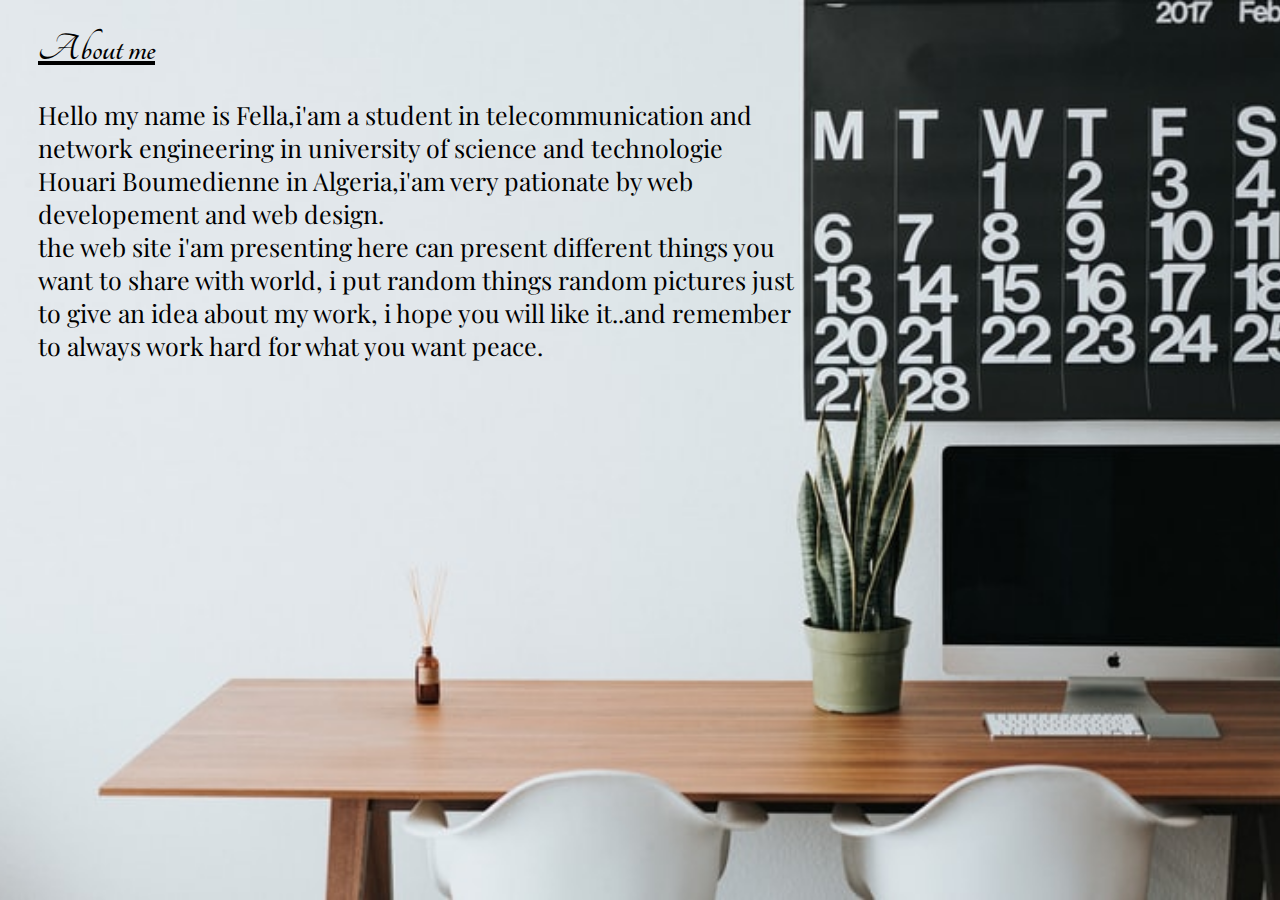
<file: lamperouge/about.html>
<!DOCTYPE html>
<html>
<head>
	<meta charset="utf-8">
	<title>About</title>
	
	 <link rel="stylesheet" type="text/css" href="projet/style/main.css">
	 <link href="https://fonts.googleapis.com/css2?family=Open+Sans+Condensed:ital,wght@1,300&family=Playfair+Display&display=swap" rel="stylesheet">
	 	<link href="https://fonts.googleapis.com/css2?family=Playball&family=Tangerine:wght@700&family=Yellowtail&display=swap" rel="stylesheet">
</head>
<body class="pic" background="projet/image/pic.jpg">
	<h1 class="ame">About me</h1>
<div class="me"> Hello my name is Fella,i'am a student in 
telecommunication and network engineering in university of science and technologie Houari Boumedienne in Algeria,i'am very pationate by web developement and web design.<br>
the web site i'am presenting here can present different things you want to share with world, i put random things random pictures just to give an idea about my work, i hope you will like it..and remember to always work hard for what you want peace.
 </div>
</body>
</html>
</file>
<file: lamperouge/projet/style/main.css>
.hd{
	width: 100%;
	margin-left: 0;
	margin-right: 0;
	height: 70px;
	line-height: 70px;
	 
	position: fixed; /*suivre le scrol*/
	top: 0;
	background-color: black;
	z-index: 999;
}
.hd .hdlogohttps: {
	
	color: white;
	font-family:'Montserrat', sans-serif;
    margin-left: 30px;
    float: left; /*se mettre a gauche */
    color: white;
}
.hd .hdmen {
	float: right;
	margin-right: 30px;

}
.hd .hdmen a{
	margin-right: 15px;
	color: white;

}
.hd .hdmen a:hover {
	color: grey;
}
.banner  {
	margin-top: -20px;
}
.banner .bnim {
	position: relative;
}
.banner .banner-content{
	position: absolute;
	width: 100%;
	text-align: center;
	top: 200px;
	font-family: 'Tangerine', cursive;
	
}
.banner .banner-content{
	color: white;
	font-size: 60px;
	font-weight: 900px;

}

	
	

#slider{
	overflow: hidden;
}
#slider figure{
	position: relative;
	width: 200%;

	margin:0;
	left:0;
	size: cover;
	animation: 20s slider infinite;

}

#slider figure img {
	width: 50%;
	float: left;
	height: 700px;

}
@keyframes slider{
	0%, 100%{
		left:0;
	}
	50%{
		left:-100%;
	}
}
.bh{
	font-family: 'Tangerine', cursive;
	text-align: center;
	font-size: 70px;
	top:0;
	color: black;

}
u{
	line-height: 0.5px;
}

table{
	border-collapse: separate;
	border-spacing: 80px;
	margin-left: 20px;
	margin-right: 20px;
	z-index: 999px;
	
}
.ima{
	width: 300px;
	height: 300px;
	border-radius: 10px;
	
	padding: 0;
	
	

}
.about-n img {
	-webkit-transform: scale(1);
	transform: scale(1);
	-webkit-transition: .3s ease-in-out;
	transition: .3s ease-in-out;
}
.about-n img:hover {
	-webkit-transform: scale(1.3);
	transform: scale(1.3);
}



p{
	text-align: center;
	font-family: 'Tangerine', cursive;
	font-size: 60px;
    text-align: center;
    text-decoration: underline;
}

	

footer{
  margin-bottom: 0px;
  padding-bottom: 0px;
  
  left: 0;
  bottom: 0;
  width: 100%;
  background-color: #262626;
  color: white;
  text-align: center;
  height: 200px;
}
.ame{
	font-family: 'Tangerine', cursive;
	color: black;
	text-decoration: underline;
	margin-left: 30px;
	font-size: 40px;

}
.me{
	
	font-family: 'Playfair Display', serif;
    margin-left: 30px;
    float: left; /*se mettre a gauche */
    width: 60%;
    font-size: 25px;
  
  }
  .pic{
  	
  	
    background-size: cover;
  	background-repeat: no-repeat;
  	background-attachment: fixed;
background-position: center;
  }
</file>
